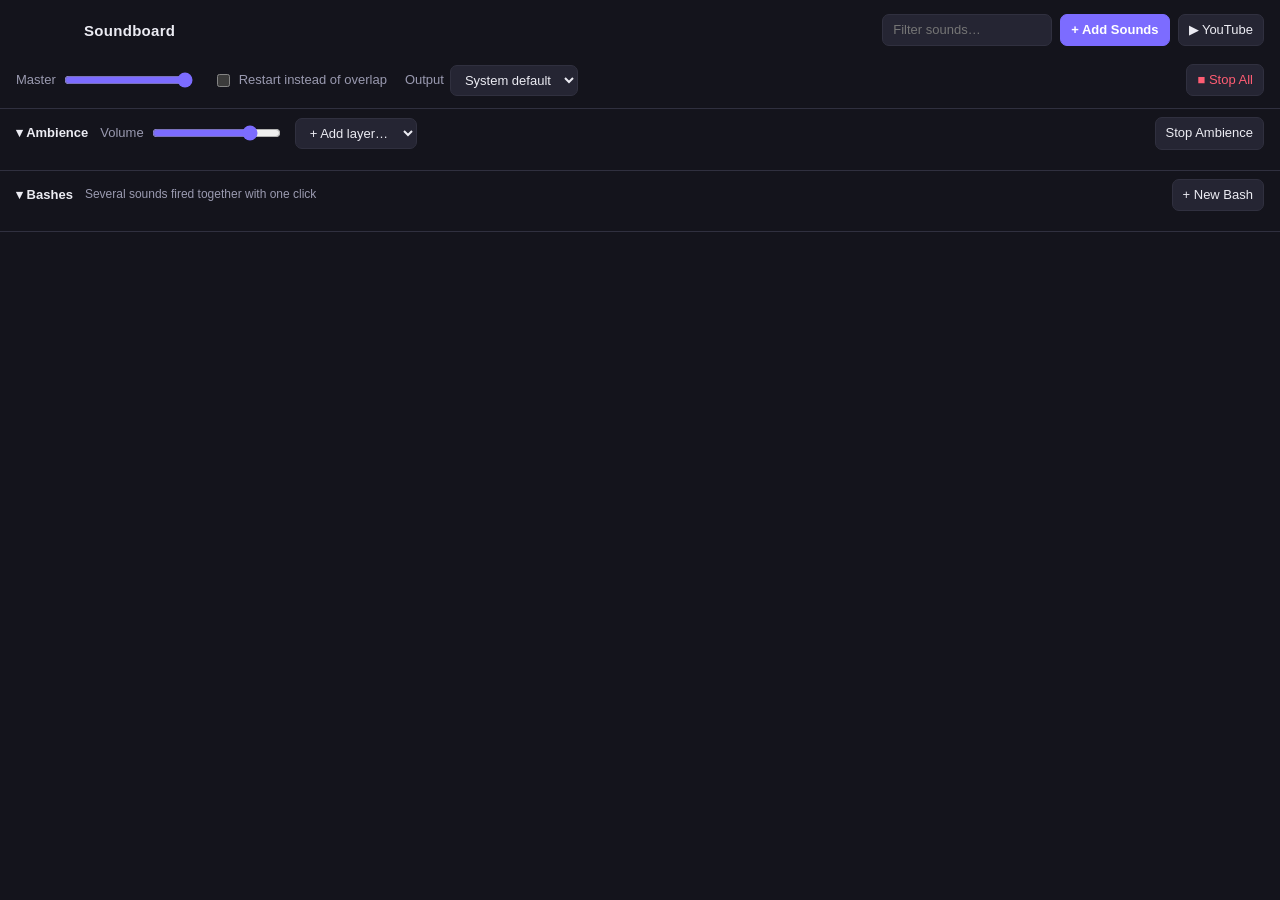
<file: soundboard-mac/src/renderer/index.html>
<!doctype html>
<html lang="en">
<head>
  <meta charset="utf-8">
  <meta http-equiv="Content-Security-Policy" content="default-src 'self'; media-src 'self' sound: blob:; img-src 'self' data:; style-src 'self' 'unsafe-inline'">
  <title>Soundboard</title>
  <link rel="stylesheet" href="styles.css">
</head>
<body>
  <div id="app">
    <section id="board">
      <header class="titlebar">
        <h1>Soundboard</h1>
        <div class="toolbar">
          <input id="filter" type="search" placeholder="Filter sounds…">
          <button id="add-btn" class="primary" title="Add audio files">+ Add Sounds</button>
          <button id="toggle-yt" title="Show/hide the YouTube browser">▶ YouTube</button>
        </div>
      </header>

      <div class="controls">
        <label>Master <input id="master-volume" type="range" min="0" max="1" step="0.01" value="1"></label>
        <label title="When on, a sound restarts instead of layering over itself">
          <input id="no-overlap" type="checkbox"> Restart instead of overlap
        </label>
        <label>Output
          <select id="output-device"><option value="">System default</option></select>
        </label>
        <button id="stop-all" class="danger">■ Stop All</button>
      </div>

      <section id="ambience">
        <div class="amb-header">
          <button id="amb-collapse" class="plain" title="Show/hide ambience layers">▾ Ambience</button>
          <label class="muted">Volume <input id="amb-volume" type="range" min="0" max="1" step="0.01" value="0.8"></label>
          <select id="amb-add" title="Add an ambience layer"><option value="">+ Add layer…</option></select>
          <button id="amb-stop">Stop Ambience</button>
        </div>
        <div id="amb-layers" class="amb-layers"></div>
      </section>

      <section id="bashes">
        <div class="bash-header">
          <button id="bash-collapse" class="plain" title="Show/hide bashes">▾ Bashes</button>
          <span class="muted small">Several sounds fired together with one click</span>
          <button id="bash-new">+ New Bash</button>
        </div>
        <div id="bash-list" class="bash-list"></div>
      </section>

      <div id="empty" class="empty hidden">
        <p>No sounds yet.</p>
        <p>Drop audio files here, click <b>+ Add Sounds</b>, or open the <b>YouTube</b> browser to clip a sound from a video.</p>
      </div>
      <div id="grid" class="grid"></div>
      <div id="drop-overlay" class="hidden">Drop audio files to add them</div>
    </section>

    <section id="browser" class="hidden">
      <form id="yt-search" class="nav">
        <button type="button" id="yt-back" title="Back">‹</button>
        <button type="button" id="yt-forward" title="Forward">›</button>
        <button type="button" id="yt-home" title="YouTube home">⌂</button>
        <input id="yt-query" type="search" placeholder="Search YouTube or paste a video link…">
        <button type="submit">Search</button>
      </form>
      <div id="webview-host"></div>

      <div id="clipper">
        <div class="clip-row">
          <span id="clip-now" class="mono">0:00.0</span>
          <button id="set-start" title="Use the current playback position as the start">Set Start</button>
          <input id="clip-start" class="mono time" value="0:00.0" aria-label="Start time">
          <span class="arrow">→</span>
          <input id="clip-end" class="mono time" value="0:05.0" aria-label="End time">
          <button id="set-end" title="Use the current playback position as the end">Set End</button>
          <span id="clip-len" class="muted mono"></span>
        </div>
        <div class="clip-row">
          <input id="clip-name" placeholder="Sound name (defaults to video title)">
          <button id="preview-clip" title="Play the selected range in the video">Preview</button>
          <button id="capture-clip" class="primary">✂ Create Sound</button>
          <button id="cancel-capture" class="hidden">Cancel</button>
          <button id="save-full" title="Download this video's whole audio track into your library">⬇ Save Full Audio</button>
        </div>
        <div id="clip-status" class="muted">Find a video, play it, then mark a start and end.</div>
        <div class="progress"><div id="clip-progress"></div></div>
      </div>
    </section>
  </div>

  <dialog id="edit-dialog">
    <form method="dialog" id="edit-form">
      <h2>Edit Sound</h2>
      <label>Name <input id="edit-name" required maxlength="80"></label>
      <label>Color
        <div id="edit-colors" class="swatches"></div>
      </label>
      <label>Volume <input id="edit-volume" type="range" min="0" max="1" step="0.01"></label>
      <label>Hotkey (works even when the app is in the background)
        <div class="hotkey-row">
          <input id="edit-hotkey" readonly placeholder="Click, then press e.g. ⌥⌘1">
          <button type="button" id="clear-hotkey">Clear</button>
        </div>
      </label>
      <p id="edit-source" class="muted small"></p>
      <div class="dialog-actions">
        <button type="button" id="edit-delete" class="danger">Delete</button>
        <button type="button" id="edit-reveal">Show in Finder</button>
        <button type="button" id="edit-ambience" title="Loop this sound as a background layer">Add to Ambience</button>
        <select id="edit-bash" title="Add this sound to a bash"><option value="">Add to Bash…</option></select>
        <span class="spacer"></span>
        <button value="cancel" formnovalidate>Cancel</button>
        <button value="save" class="primary">Save</button>
      </div>
    </form>
  </dialog>

  <div id="bash-menu" class="popup-menu hidden" role="menu">
    <button data-action="edit" role="menuitem">Edit…</button>
    <button data-action="duplicate" role="menuitem">Duplicate</button>
    <button data-action="delete" role="menuitem" class="danger">Delete</button>
  </div>

  <div id="toast" class="hidden"></div>

  <script src="audio-utils.js"></script>
  <script src="app.js"></script>
  <script src="ambience.js"></script>
  <script src="bash-common.js"></script>
  <script src="bashes-board.js"></script>
</body>
</html>
</file>
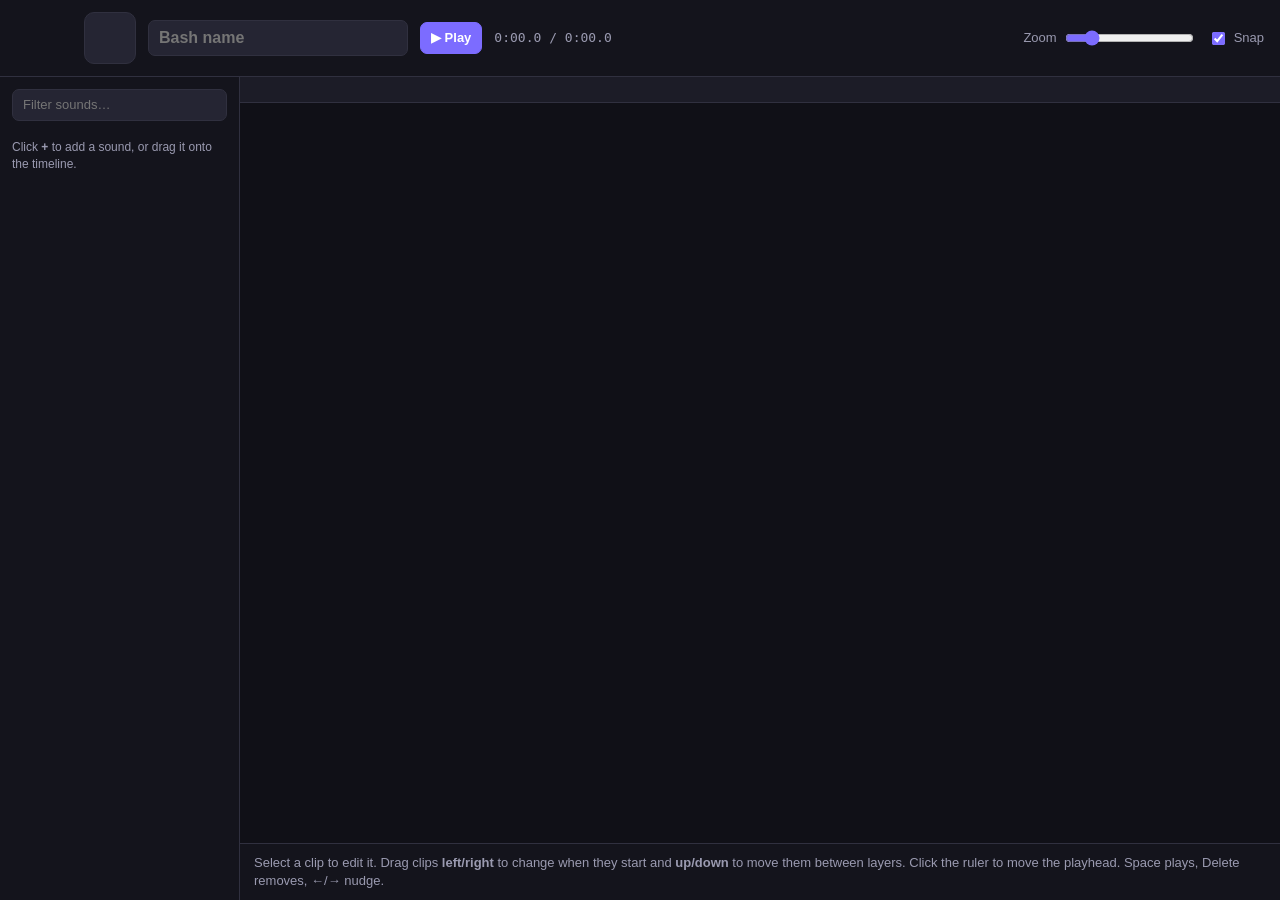
<file: soundboard-mac/src/renderer/bash-editor.html>
<!doctype html>
<html lang="en">
<head>
  <meta charset="utf-8">
  <meta http-equiv="Content-Security-Policy" content="default-src 'self'; media-src 'self' sound: blob:; img-src 'self' data:; style-src 'self' 'unsafe-inline'">
  <title>Bash</title>
  <link rel="stylesheet" href="styles.css">
  <link rel="stylesheet" href="bash-editor.css">
</head>
<body class="editor">
  <header class="ed-top">
    <button id="cover-btn" class="ed-cover bash-cover" title="Change the cover"></button>
    <input id="bash-name" maxlength="80" aria-label="Bash name" placeholder="Bash name">
    <button id="play-btn" class="primary" title="Play from the playhead (Space)">▶ Play</button>
    <span id="time" class="mono muted">0:00.0 / 0:00.0</span>
    <span class="spacer"></span>
    <label class="muted" title="Zoom the timeline">Zoom <input id="zoom" type="range" min="15" max="400" step="1" value="80"></label>
    <label class="muted" title="Snap clips to 0.1s and to other clips' edges (hold ⌥ while dragging to turn off)">
      <input id="snap" type="checkbox" checked> Snap
    </label>
  </header>

  <div class="ed-body">
    <aside class="ed-library">
      <input id="lib-filter" type="search" placeholder="Filter sounds…">
      <p class="muted small">Click <b>+</b> to add a sound, or drag it onto the timeline.</p>
      <div id="lib-list" class="lib-list"></div>
    </aside>

    <main class="ed-main">
      <div id="timeline" class="timeline">
        <div id="content" class="timeline-content">
          <div id="ruler" class="ruler"></div>
          <div id="lanes" class="lanes"></div>
          <div id="playhead" class="playhead"></div>
        </div>
      </div>

      <div id="inspector" class="inspector">
        <div id="inspector-empty" class="muted">
          Select a clip to edit it. Drag clips <b>left/right</b> to change when they start and <b>up/down</b> to move them between layers.
          Click the ruler to move the playhead. Space plays, Delete removes, ←/→ nudge.
        </div>
        <div id="inspector-clip" class="hidden">
          <span id="clip-color" class="dot"></span>
          <b id="clip-name"></b>
          <label>Starts at <input id="clip-offset" class="mono time" aria-label="Start time"></label>
          <label>Volume <input id="clip-volume" type="range" min="0" max="1" step="0.01"></label>
          <button id="clip-zero" title="Start this clip with the bash">Start at 0</button>
          <button id="clip-dup" title="Duplicate this clip on a new layer">Duplicate</button>
          <button id="clip-remove" class="danger">Remove</button>
        </div>
      </div>
    </main>
  </div>

  <div id="cover-popover" class="popover hidden">
    <div class="muted small">Icon</div>
    <div id="icon-grid" class="icon-grid"></div>
    <div class="muted small">Color</div>
    <div id="color-grid" class="swatches"></div>
    <button id="upload-cover">Upload image…</button>
  </div>

  <div id="toast" class="hidden"></div>

  <script src="audio-utils.js"></script>
  <script src="bash-common.js"></script>
  <script src="bash-editor.js"></script>
</body>
</html>
</file>
<file: soundboard-mac/src/renderer/styles.css>
:root {
  --bg: #14141c;
  --panel: #1c1c27;
  --panel-2: #252533;
  --border: #30303f;
  --text: #ececf3;
  --muted: #9a9ab0;
  --accent: #7c6cff;
  --danger: #ff5d73;
  color-scheme: dark;
}

* { box-sizing: border-box; }

html, body {
  margin: 0;
  height: 100%;
  background: var(--bg);
  color: var(--text);
  font: 13px/1.4 -apple-system, BlinkMacSystemFont, "SF Pro Text", "Helvetica Neue", sans-serif;
  user-select: none;
  overflow: hidden;
}

.hidden { display: none !important; }
.muted { color: var(--muted); }
.small { font-size: 12px; }
.mono { font-family: ui-monospace, "SF Mono", Menlo, monospace; font-variant-numeric: tabular-nums; }
.error-text { color: var(--danger) !important; }

button, input, select {
  font: inherit;
  color: var(--text);
  background: var(--panel-2);
  border: 1px solid var(--border);
  border-radius: 7px;
  padding: 6px 10px;
}
button { cursor: pointer; white-space: nowrap; }
button:hover:not(:disabled) { border-color: #4a4a60; background: #2d2d3e; }
button:disabled { opacity: 0.45; cursor: default; }
button.primary { background: var(--accent); border-color: var(--accent); color: white; font-weight: 600; }
button.primary:hover:not(:disabled) { background: #8d7fff; }
button.danger { color: var(--danger); }
button.active { border-color: var(--accent); color: #b9b0ff; }
input:focus, select:focus, button:focus-visible { outline: 2px solid var(--accent); outline-offset: 1px; }
input[type="range"] { padding: 0; accent-color: var(--accent); background: none; border: none; vertical-align: middle; }
input[type="checkbox"] { accent-color: var(--accent); }

#app { display: flex; height: 100vh; }

/* ---------- Board ---------- */

#board {
  flex: 1 1 50%;
  min-width: 380px;
  display: flex;
  flex-direction: column;
  position: relative;
}

.titlebar {
  -webkit-app-region: drag;
  display: flex;
  align-items: center;
  gap: 12px;
  padding: 14px 16px 10px 84px; /* room for the traffic lights */
}
.titlebar h1 { font-size: 15px; margin: 0; letter-spacing: 0.02em; }
.toolbar { -webkit-app-region: no-drag; display: flex; gap: 8px; margin-left: auto; align-items: center; }
#filter { width: 170px; }

.controls {
  display: flex;
  flex-wrap: wrap;
  gap: 8px 18px;
  align-items: center;
  padding: 8px 16px 12px;
  border-bottom: 1px solid var(--border);
  color: var(--muted);
}
.controls label { display: flex; align-items: center; gap: 6px; }
.controls select { max-width: 180px; }
#stop-all { margin-left: auto; }

.grid {
  flex: 1;
  overflow-y: auto;
  padding: 16px;
  display: grid;
  grid-template-columns: repeat(auto-fill, minmax(130px, 1fr));
  grid-auto-rows: 90px;
  gap: 12px;
  align-content: start;
}

.tile {
  --tile-color: var(--accent);
  position: relative;
  border-radius: 12px;
  background: color-mix(in srgb, var(--tile-color) 22%, var(--panel));
  border: 1px solid color-mix(in srgb, var(--tile-color) 45%, transparent);
  padding: 10px 12px;
  cursor: pointer;
  overflow: hidden;
  display: flex;
  flex-direction: column;
  justify-content: space-between;
  transition: transform 0.08s ease, box-shadow 0.15s ease;
}
.tile:hover { box-shadow: 0 0 0 1px var(--tile-color); }
.tile:active { transform: scale(0.97); }
.tile.playing { background: color-mix(in srgb, var(--tile-color) 40%, var(--panel)); box-shadow: 0 0 18px -4px var(--tile-color); }
.tile.dragging { opacity: 0.4; }
.tile.drop-target { box-shadow: -4px 0 0 0 var(--accent); }
.tile.new { animation: pop 0.6s ease; }
@keyframes pop { 0% { transform: scale(0.8); } 60% { transform: scale(1.05); } 100% { transform: scale(1); } }

.tile-name {
  font-weight: 600;
  font-size: 14px;
  overflow: hidden;
  display: -webkit-box;
  -webkit-line-clamp: 2;
  -webkit-box-orient: vertical;
  word-break: break-word;
  padding-right: 18px;
}
.tile-hotkey {
  align-self: flex-start;
  font-size: 11px;
  padding: 1px 6px;
  border-radius: 5px;
  background: rgba(0, 0, 0, 0.3);
  color: var(--muted);
}
.tile-edit {
  position: absolute;
  top: 6px;
  right: 6px;
  padding: 0 6px;
  border: none;
  background: transparent;
  color: var(--muted);
  opacity: 0;
  font-size: 16px;
}
.tile:hover .tile-edit, .tile:focus-within .tile-edit { opacity: 1; }
.tile-progress {
  position: absolute;
  left: 0;
  bottom: 0;
  height: 3px;
  width: 0;
  background: var(--tile-color);
}

.empty {
  padding: 60px 24px 0;
  text-align: center;
  color: var(--muted);
}
.empty p:first-child { font-size: 17px; color: var(--text); }

#drop-overlay {
  position: absolute;
  inset: 8px;
  border: 2px dashed var(--accent);
  border-radius: 14px;
  background: rgba(124, 108, 255, 0.12);
  display: flex;
  align-items: center;
  justify-content: center;
  font-size: 18px;
  pointer-events: none;
}

/* ---------- YouTube browser ---------- */

#browser {
  flex: 1 1 55%;
  min-width: 460px;
  display: flex;
  flex-direction: column;
  border-left: 1px solid var(--border);
  background: var(--panel);
}

.nav {
  -webkit-app-region: drag;
  display: flex;
  gap: 6px;
  padding: 10px;
  border-bottom: 1px solid var(--border);
}
.nav > * { -webkit-app-region: no-drag; }
.nav button[type="button"] { padding: 6px 10px; font-size: 15px; line-height: 1; }
#yt-query { flex: 1; min-width: 0; }

#webview-host { flex: 1; position: relative; background: #0f0f0f; }
webview { position: absolute; inset: 0; width: 100%; height: 100%; }

#clipper {
  padding: 10px 12px 12px;
  border-top: 1px solid var(--border);
  display: flex;
  flex-direction: column;
  gap: 8px;
}
.clip-row { display: flex; gap: 8px; align-items: center; flex-wrap: wrap; }
#clip-now {
  min-width: 70px;
  font-size: 15px;
  color: #b9b0ff;
}
.time { width: 86px; text-align: center; }
.arrow { color: var(--muted); }
#clip-name { flex: 1; min-width: 160px; }
#clip-status { min-height: 18px; }
.progress { height: 3px; background: var(--panel-2); border-radius: 2px; overflow: hidden; }
#clip-progress { height: 100%; width: 0; background: var(--accent); transition: width 0.2s linear; }

/* ---------- Dialog & toast ---------- */

dialog {
  background: var(--panel);
  color: var(--text);
  border: 1px solid var(--border);
  border-radius: 14px;
  padding: 20px;
  width: 420px;
}
dialog::backdrop { background: rgba(0, 0, 0, 0.55); }
dialog h2 { margin: 0 0 14px; font-size: 16px; }
dialog label { display: flex; flex-direction: column; gap: 6px; margin-bottom: 14px; color: var(--muted); }
dialog input:not([type="range"]) { width: 100%; }
.swatches { display: flex; gap: 8px; }
.swatch { width: 26px; height: 26px; border-radius: 50%; padding: 0; border: 2px solid transparent; }
.swatch.selected { border-color: white; }
.hotkey-row { display: flex; gap: 8px; }
.hotkey-row input { cursor: pointer; }
.dialog-actions { display: flex; gap: 8px; margin-top: 8px; }
.spacer { flex: 1; }

#toast {
  position: fixed;
  left: 50%;
  bottom: 22px;
  transform: translateX(-50%);
  background: #2b2b3b;
  border: 1px solid var(--border);
  padding: 9px 16px;
  border-radius: 10px;
  box-shadow: 0 8px 24px rgba(0, 0, 0, 0.4);
  z-index: 10;
  max-width: 80vw;
}
#toast.error { border-color: var(--danger); }

/* ---------- Ambience ---------- */

#ambience {
  border-bottom: 1px solid var(--border);
  padding: 8px 16px 10px;
}
.amb-header { display: flex; align-items: center; gap: 12px; flex-wrap: wrap; }
.amb-header label { display: flex; align-items: center; gap: 6px; }
#amb-add { max-width: 190px; }
#amb-stop { margin-left: auto; }
button.plain { background: none; border: none; padding: 4px 0; font-weight: 600; color: var(--text); }
button.plain.active { color: #6ee7b7; }

.amb-layers {
  display: flex;
  gap: 8px;
  overflow-x: auto;
  padding-top: 10px;
}
.layer {
  flex: 0 0 150px;
  display: grid;
  grid-template-columns: 1fr auto;
  gap: 6px;
  align-items: center;
  padding: 8px 8px 6px 10px;
  border-radius: 10px;
  border: 1px solid var(--border);
  background: var(--panel);
}
.layer.on {
  border-color: #6ee7b7;
  background: color-mix(in srgb, #6ee7b7 14%, var(--panel));
}
.layer-name {
  background: none;
  border: none;
  padding: 0;
  text-align: left;
  font-weight: 600;
  overflow: hidden;
  text-overflow: ellipsis;
}
.layer.on .layer-name::before { content: '● '; color: #6ee7b7; }
.layer-remove {
  background: none;
  border: none;
  padding: 0 4px;
  color: var(--muted);
  opacity: 0;
}
.layer:hover .layer-remove { opacity: 1; }
.layer input[type="range"] { grid-column: 1 / -1; width: 100%; }

/* ---------- Bashes ---------- */

#bashes { border-bottom: 1px solid var(--border); padding: 8px 16px 10px; }
.bash-header { display: flex; align-items: center; gap: 12px; }
#bash-new { margin-left: auto; }
.bash-list { display: flex; gap: 10px; overflow-x: auto; padding-top: 10px; }
.bash-empty { margin: 2px 0; }

.bash-card {
  position: relative;
  flex: 0 0 210px;
  display: flex;
  align-items: center;
  gap: 10px;
  padding: 8px;
  border-radius: 12px;
  border: 1px solid var(--border);
  background: var(--panel);
  cursor: pointer;
  overflow: hidden;
}
.bash-card:hover { border-color: #4a4a60; }
.bash-card.playing { border-color: #6ee7b7; background: color-mix(in srgb, #6ee7b7 10%, var(--panel)); }

.bash-cover {
  position: relative;
  width: 58px;
  height: 58px;
  flex: none;
  border-radius: 9px;
  display: flex;
  align-items: center;
  justify-content: center;
  overflow: hidden;
}
.cover-icon { font-size: 30px; line-height: 1; filter: drop-shadow(0 2px 3px rgba(0, 0, 0, 0.4)); }
.bash-play {
  position: absolute;
  inset: 0;
  display: flex;
  align-items: center;
  justify-content: center;
  font-size: 20px;
  color: #fff;
  background: rgba(0, 0, 0, 0.45);
  opacity: 0;
  transition: opacity 0.12s;
}
.bash-card:hover .bash-play, .bash-card.playing .bash-play { opacity: 1; }
.bash-info { min-width: 0; flex: 1; }
.bash-name { font-weight: 600; white-space: nowrap; overflow: hidden; text-overflow: ellipsis; }
.bash-more {
  position: absolute;
  top: 4px;
  right: 4px;
  padding: 0 6px;
  border: none;
  background: transparent;
  color: var(--muted);
  font-size: 16px;
  opacity: 0;
}
.bash-card:hover .bash-more { opacity: 1; }
.bash-progress { position: absolute; left: 0; bottom: 0; height: 3px; width: 0; background: #6ee7b7; }

.popup-menu {
  position: fixed;
  z-index: 30;
  min-width: 150px;
  display: flex;
  flex-direction: column;
  padding: 4px;
  background: var(--panel);
  border: 1px solid var(--border);
  border-radius: 10px;
  box-shadow: 0 10px 28px rgba(0, 0, 0, 0.5);
}
.popup-menu button { text-align: left; border: none; background: none; }
.popup-menu button:hover { background: var(--panel-2); }
#edit-bash { max-width: 140px; }
</file>
<file: soundboard-mac/src/renderer/bash-editor.css>
/* Bash editor window */

body.editor { display: flex; flex-direction: column; height: 100vh; }

.ed-top {
  -webkit-app-region: drag;
  display: flex;
  align-items: center;
  gap: 12px;
  padding: 12px 16px 12px 84px;
  border-bottom: 1px solid var(--border);
}
.ed-top > * { -webkit-app-region: no-drag; }
.ed-top .spacer { flex: 1; -webkit-app-region: drag; }
.ed-top label { display: flex; align-items: center; gap: 6px; }
#bash-name { font-size: 16px; font-weight: 600; width: 260px; }
#time { min-width: 130px; }

.ed-cover {
  width: 52px;
  height: 52px;
  border-radius: 10px;
  padding: 0;
  border: 1px solid var(--border);
  flex: none;
}
.ed-cover .cover-icon { font-size: 26px; }

.ed-body { flex: 1; display: flex; min-height: 0; }

.ed-library {
  width: 240px;
  flex: none;
  border-right: 1px solid var(--border);
  padding: 12px;
  display: flex;
  flex-direction: column;
  gap: 6px;
  min-height: 0;
}
.lib-list { overflow-y: auto; display: flex; flex-direction: column; gap: 4px; }
.lib-row {
  display: flex;
  align-items: center;
  gap: 8px;
  padding: 6px 6px 6px 10px;
  border-radius: 8px;
  background: var(--panel);
  cursor: grab;
}
.lib-row:hover { background: var(--panel-2); }
.lib-name { flex: 1; overflow: hidden; text-overflow: ellipsis; white-space: nowrap; }
.lib-row button { padding: 2px 9px; }
.dot { width: 10px; height: 10px; border-radius: 50%; flex: none; display: inline-block; }

.ed-main { flex: 1; display: flex; flex-direction: column; min-width: 0; }

.timeline { flex: 1; overflow: auto; position: relative; background: #101017; }
.timeline-content { position: relative; min-height: 100%; }

.ruler {
  position: sticky;
  top: 0;
  height: 26px;
  z-index: 3;
  background: var(--panel);
  border-bottom: 1px solid var(--border);
  cursor: pointer;
}
.tick {
  position: absolute;
  top: 0;
  height: 100%;
  border-left: 1px solid #3a3a4c;
  padding: 5px 0 0 4px;
  font-size: 10px;
  color: var(--muted);
  font-family: ui-monospace, Menlo, monospace;
  pointer-events: none;
}

.lanes { position: relative; }
.lane { position: absolute; left: 0; right: 0; border-bottom: 1px solid #1f1f2b; }
.lane:nth-child(even) { background: rgba(255, 255, 255, 0.015); }

.clip {
  --clip-color: var(--accent);
  position: absolute;
  border-radius: 8px;
  background: color-mix(in srgb, var(--clip-color) 38%, #16161f);
  border: 1px solid color-mix(in srgb, var(--clip-color) 70%, transparent);
  overflow: hidden;
  cursor: grab;
  touch-action: none;
  z-index: 1;
}
.clip canvas { position: absolute; left: 0; top: 0; pointer-events: none; }
.clip.selected { box-shadow: 0 0 0 2px #fff; z-index: 2; }
.clip.dragging { cursor: grabbing; opacity: 0.85; z-index: 4; }
.clip-label {
  position: absolute;
  left: 7px;
  top: 4px;
  right: 6px;
  font-size: 12px;
  font-weight: 600;
  white-space: nowrap;
  overflow: hidden;
  text-overflow: ellipsis;
  text-shadow: 0 1px 2px rgba(0, 0, 0, 0.8);
  pointer-events: none;
}
.clip-vol {
  position: absolute;
  right: 6px;
  bottom: 3px;
  font-size: 10px;
  color: rgba(255, 255, 255, 0.8);
  pointer-events: none;
}

.playhead {
  position: absolute;
  top: 0;
  width: 2px;
  margin-left: -1px;
  background: #6ee7b7;
  z-index: 5;
  pointer-events: none;
}

.inspector {
  border-top: 1px solid var(--border);
  padding: 10px 14px;
  min-height: 52px;
  display: flex;
  align-items: center;
}
#inspector-clip { display: flex; align-items: center; gap: 12px; flex-wrap: wrap; }
#inspector-clip.hidden { display: none; }
#inspector-clip label { display: flex; align-items: center; gap: 6px; color: var(--muted); }
.time { width: 86px; text-align: center; }

.popover {
  position: fixed;
  top: 74px;
  left: 84px;
  z-index: 20;
  width: 300px;
  padding: 12px;
  background: var(--panel);
  border: 1px solid var(--border);
  border-radius: 12px;
  box-shadow: 0 12px 32px rgba(0, 0, 0, 0.5);
  display: flex;
  flex-direction: column;
  gap: 8px;
}
.icon-grid { display: grid; grid-template-columns: repeat(10, 1fr); gap: 4px; }
.icon-choice { padding: 4px 0; font-size: 18px; background: none; border: 1px solid transparent; }
.icon-choice.selected { border-color: var(--accent); background: var(--panel-2); }
</file>
